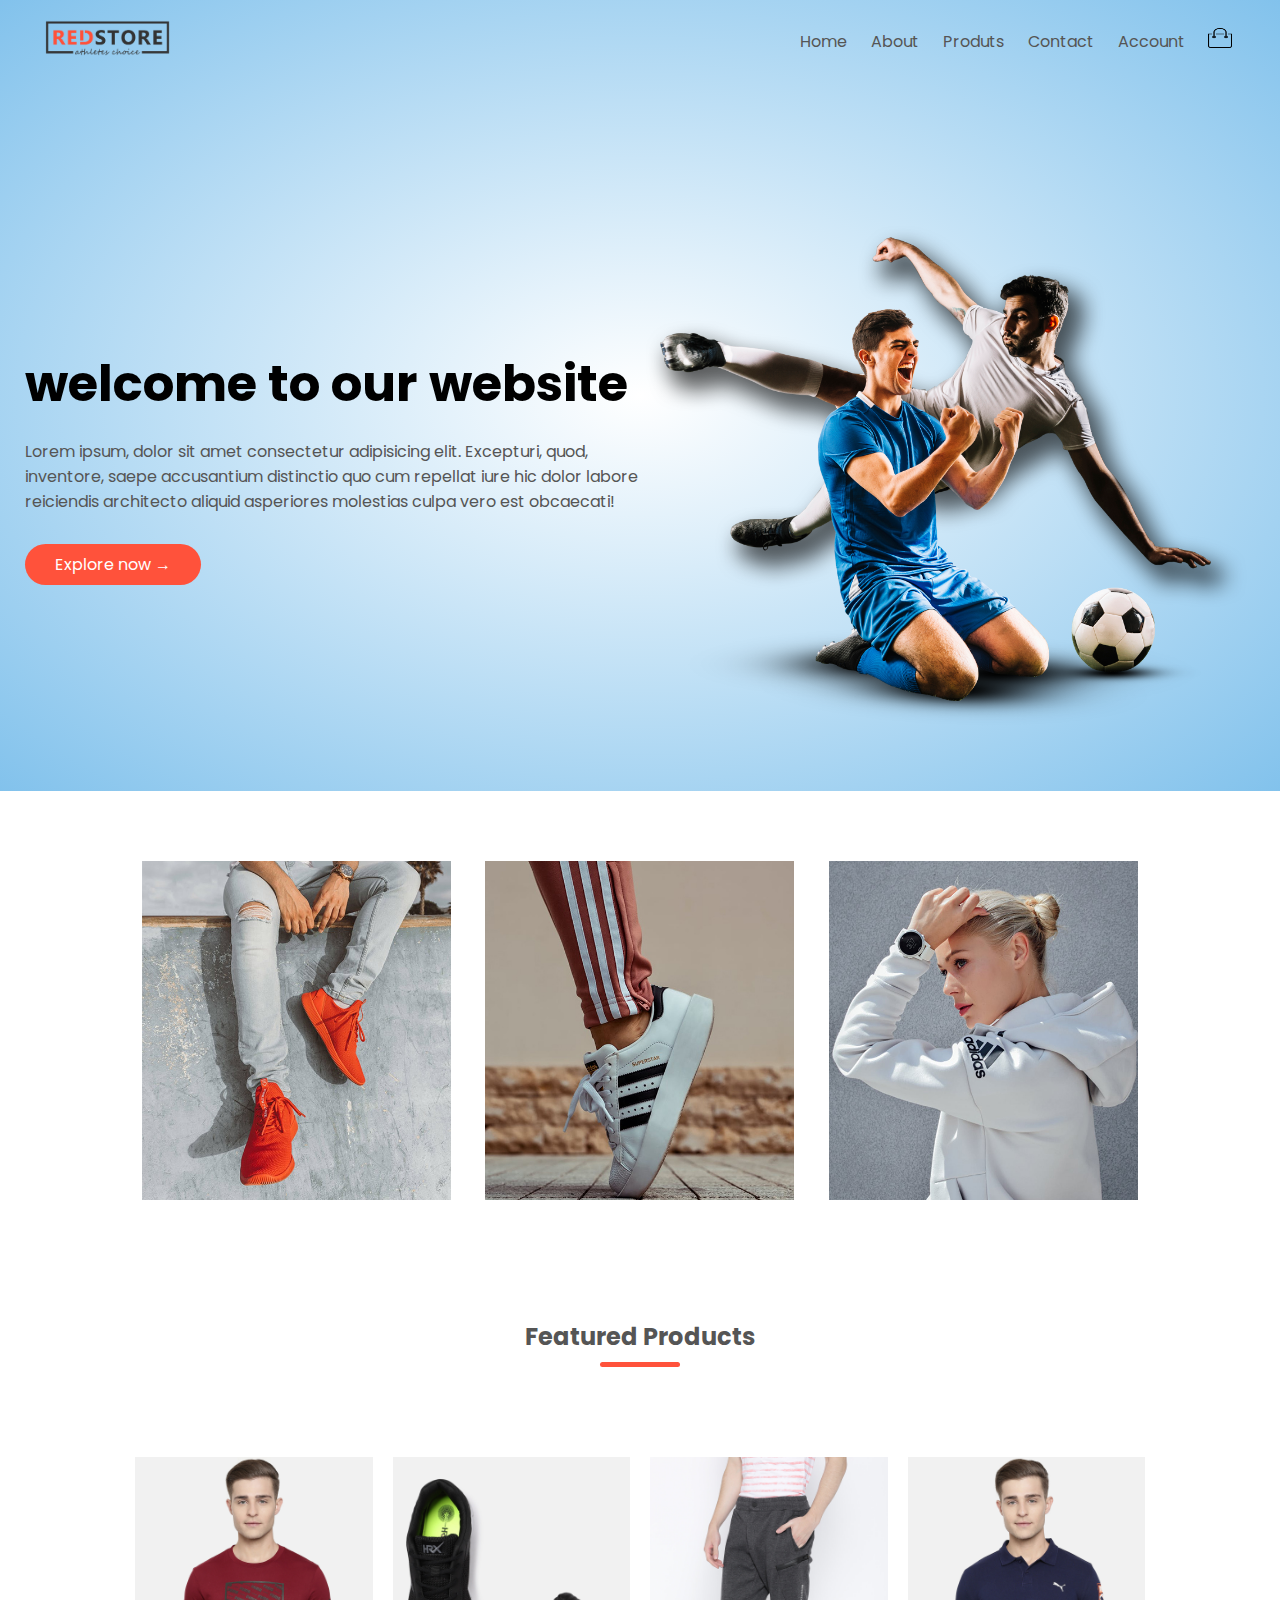
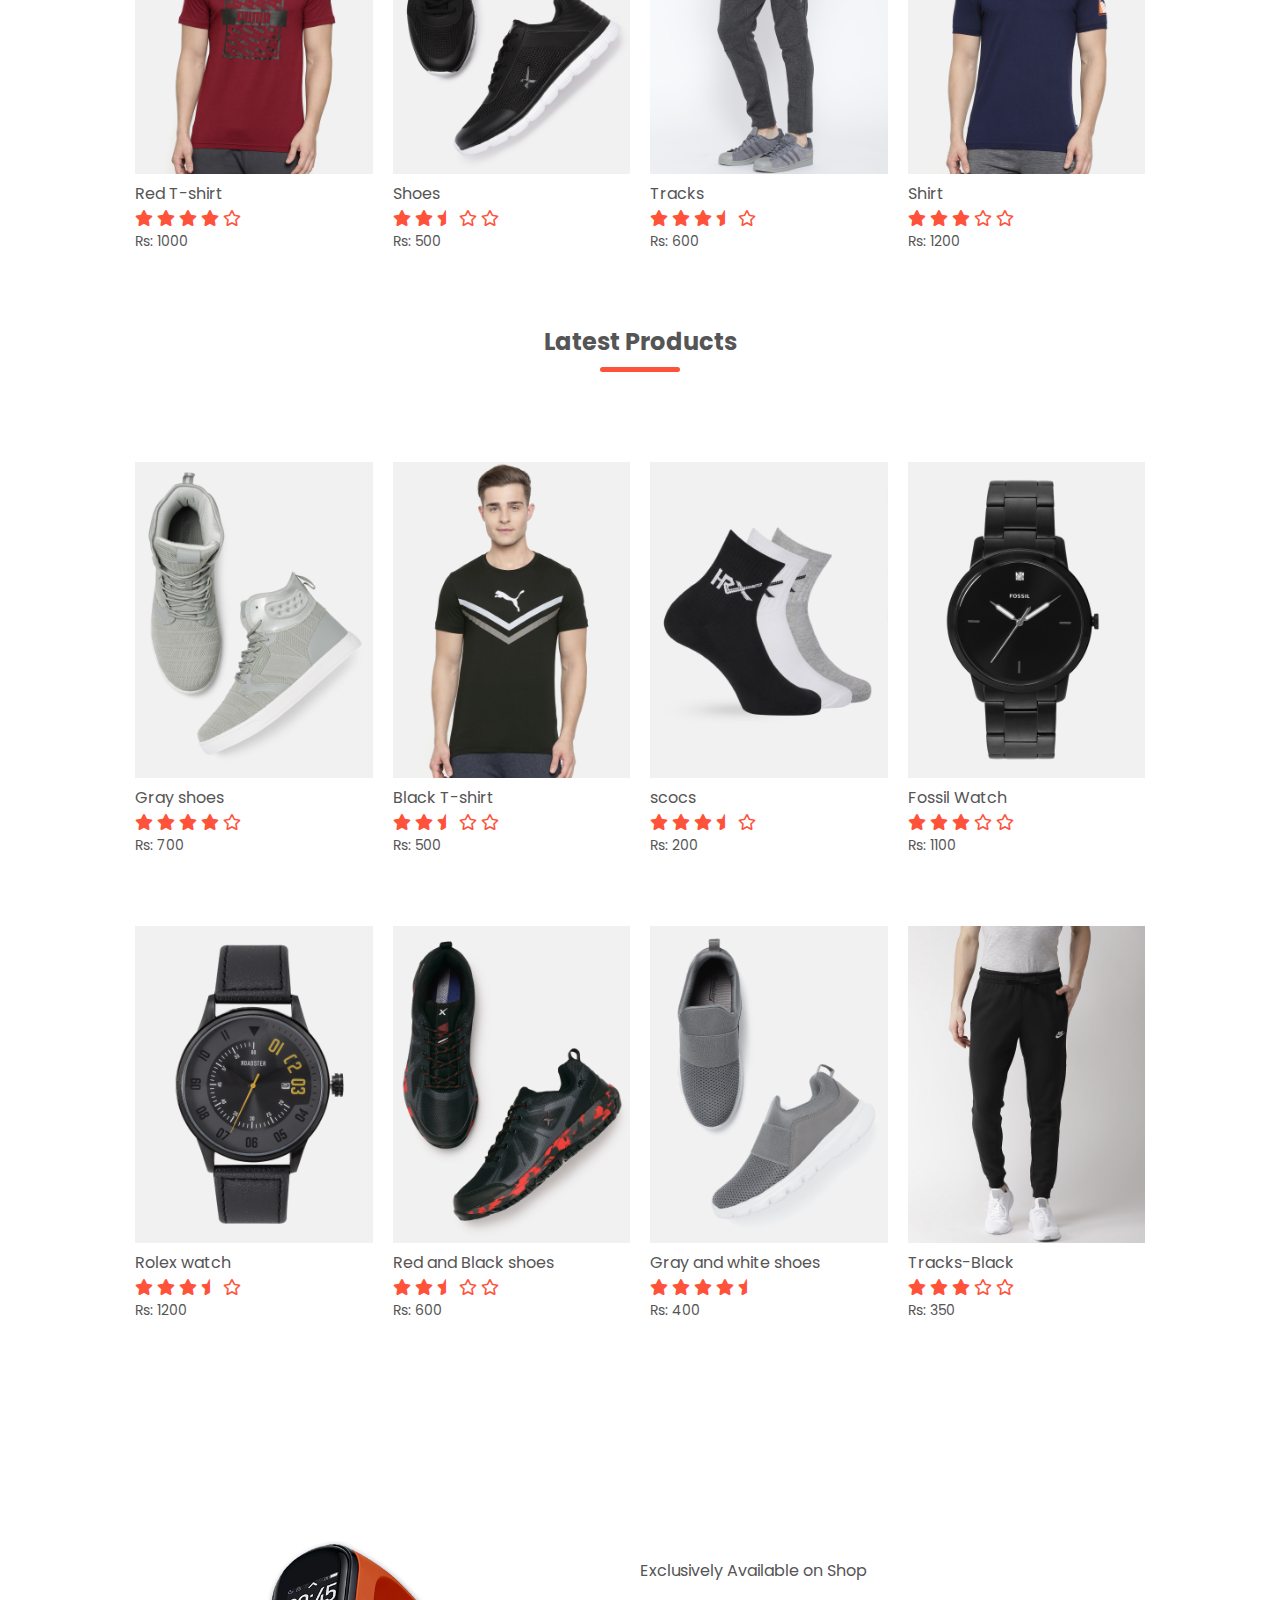
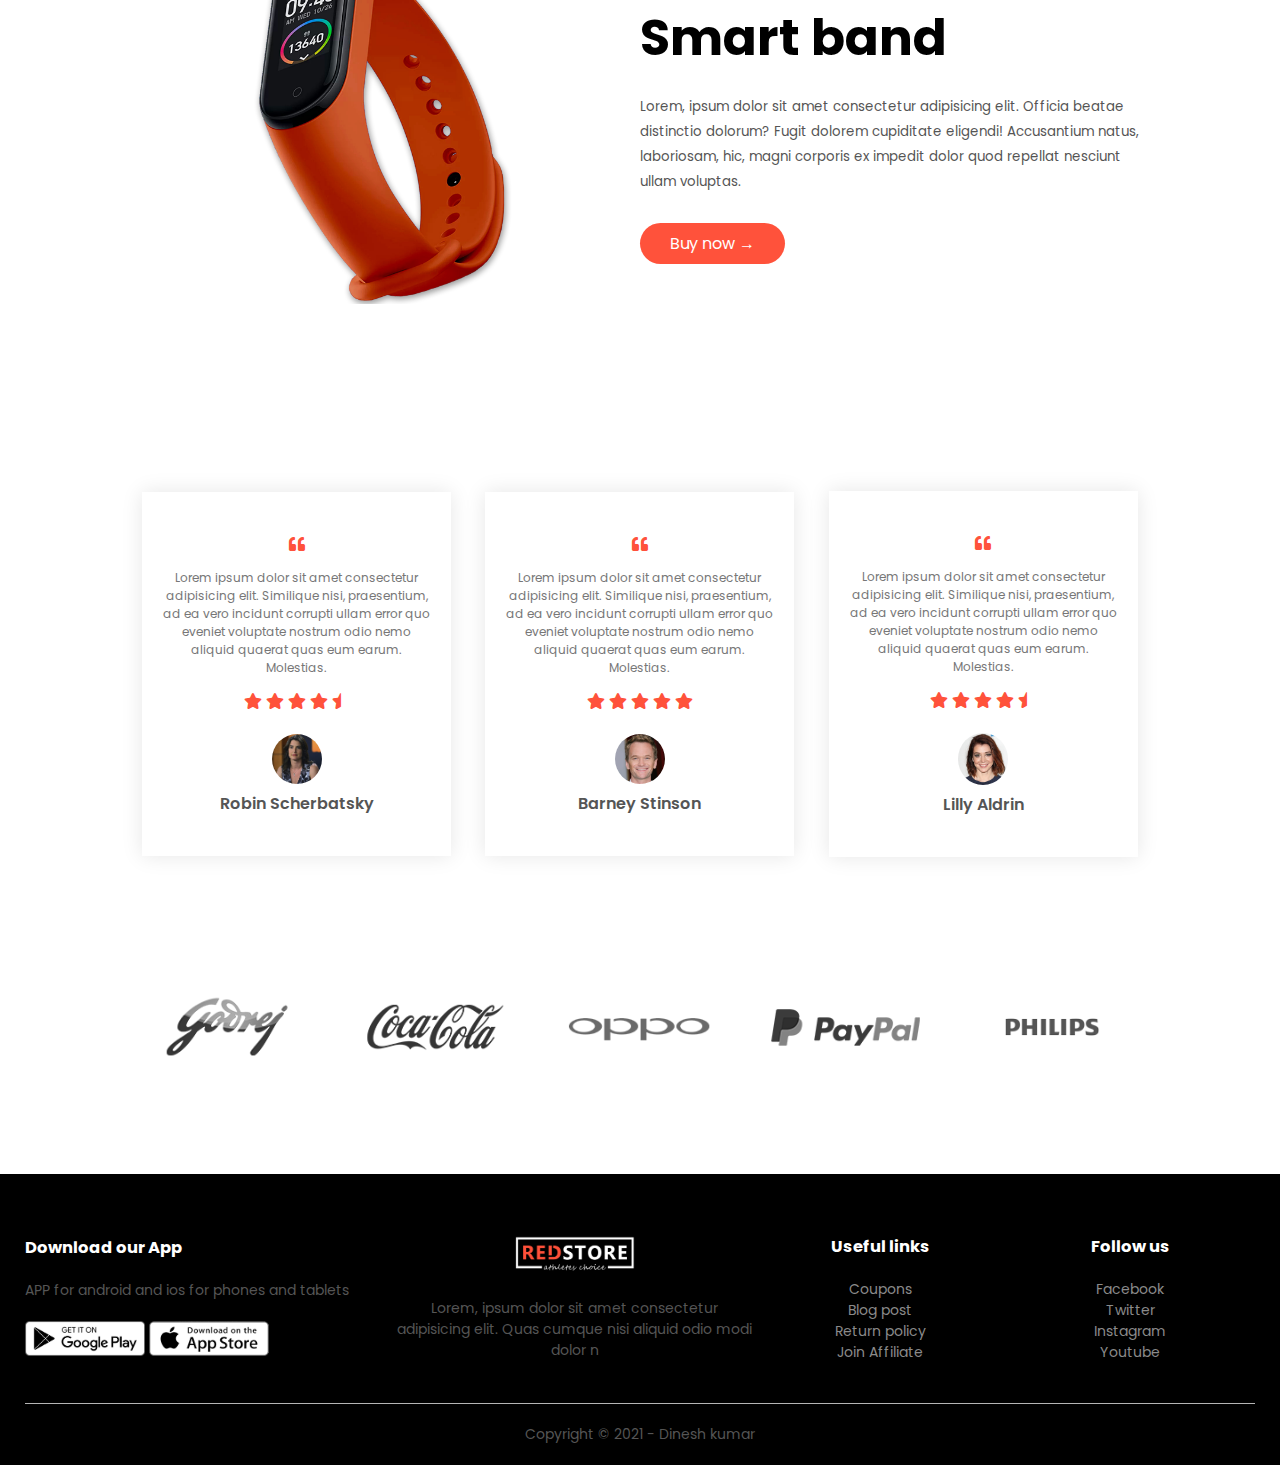
<file: index.html>
<!DOCTYPE html>
<html lang="en">
<head>
    <meta charset="UTF-8">
    <meta name="viewport"  content="width=device-width initial-scale=1.0">
    <meta http-equiv="X-UA-Compatible" content="IE=edge">
    <meta name="viewport" content="width=device-width, initial-scale=1.0">
    <title>SD Stores</title>
    <!-- short cut icon -->
    <link rel="shortcut icon" href="./images/favicon.ico"/>
    <!-- custom stylesheet -->
    <link rel="stylesheet" href="./css/styles.css"/>
    <!-- google fonts -->
    <link rel="preconnect" href="https://fonts.gstatic.com">
<link href="https://fonts.googleapis.com/css2?family=Poppins:wght@300;400;500;600;700&display=swap" rel="stylesheet">
    <!-- font awsome for icons -->
    <link rel="stylesheet" href="https://cdnjs.cloudflare.com/ajax/libs/font-awesome/5.15.3/css/all.min.css">
</head>
<body>
    <!-- header page -->
    <div class="header">
        <div class="container">
            <!-- navigation -->
            <div class="navbar">
                <div class="logo">
                    <a href="index.html"><img src="./images/logo.png" width="125px"></a>
                </div>
                <nav>
                    <ul id="menuElements"> 
                        <li><a href="index.html">Home</a></li>
                        <li><a href="#contact">About</a></li>
                        <li><a href="products.html">Produts</a></li>
                        <li><a href="#contact">Contact</a></li>
                        <li><a href="account.html">Account</a></li>
                    </ul>
                </nav>
                <a href="cart.html"><img src="./images/cart.png" width="30px" height="20px"></a>
                <img src="./images/menu.png" class="menu-icon" onclick="menutoggle()">
            </div>
    
            <!-- welcome page -->
            <div class="row">
                <div class="col-2">
                    <h1>welcome to our website</h1>
                    <p>Lorem ipsum, dolor sit amet consectetur adipisicing elit. Excepturi, quod, inventore, saepe accusantium distinctio quo cum repellat iure hic dolor labore reiciendis architecto aliquid asperiores molestias culpa vero est obcaecati!</p>
                    <a href="#" class="btn">Explore now &#8594;</a>
                </div>
                <div class="col-2">
                    <img src="./images/image1.png">
                </div>
            </div>
    
    
        </div>
    </div>
    <!-- feature -->
    <div class="categories">
        <div class="small_container">
            <div class="row">
                <div class="col-3"><img src="./images/category-1.jpg"></div>
                <div class="col-3"><img src="./images/category-2.jpg"></div>
                <div class="col-3"><img src="./images/category-3.jpg"></div>
            </div>
        </div>
    </div> 
    
    <!-- featured products -->
    <div class="small_container">
        <h2 class="title">Featured Products</h2>
        <div class="row">
            
            <div class="col-4">
                <a href="product details.html">
                    <img src="./images/product-1.jpg">
                    <h4>Red T-shirt</h4>
                </a>
                <div class="rating">
                    <i class="fa fa-star"></i>
                    <i class="fa fa-star" ></i>
                    <i class="fa fa-star" ></i>
                    <i class="fa fa-star" ></i>
                    <i class="far fa-star" ></i>
                </div>
                <p>Rs: 1000</p>
            </div>

            <div class="col-4">
                <img src="./images/product-2.jpg">
                <h4>Shoes</h4>
                <div class="rating">
                    <i class="fa fa-star"></i>
                    <i class="fa fa-star" ></i>
                    <i class="fas fa-star-half" ></i>
                    <i class="far fa-star" ></i>
                    <i class="far fa-star" ></i>
                </div>
                <p>Rs: 500</p>
            </div>

            <div class="col-4">
                <img src="./images/product-3.jpg">
                <h4>Tracks</h4>
                <div class="rating">
                    <i class="fa fa-star"></i>
                    <i class="fa fa-star" ></i>
                    <i class="fa fa-star" ></i>
                    <i class="fas fa-star-half" ></i>
                    <i class="far fa-star" ></i>
                </div>
                <p>Rs: 600</p>
            </div>

            <div class="col-4">
                <img src="./images/product-4.jpg">
                <h4>Shirt</h4>
                <div class="rating">
                    <i class="fa fa-star"></i>
                    <i class="fa fa-star" ></i>
                    <i class="fa fa-star" ></i>
                    <i class="far fa-star" ></i>
                    <i class="far fa-star" ></i>
                </div>
                <p>Rs: 1200</p>
            </div>
        </div>
        <!-- latest products -->
        <h2 class="title">Latest Products</h2>
        <div class="row">
            
            <div class="col-4">
                <img src="./images/product-5.jpg">
                <h4>Gray shoes</h4>
                <div class="rating">
                    <i class="fa fa-star"></i>
                    <i class="fa fa-star" ></i>
                    <i class="fa fa-star" ></i>
                    <i class="fa fa-star" ></i>
                    <i class="far fa-star" ></i>
                </div>
                <p>Rs: 700</p>
            </div>

            <div class="col-4">
                <img src="./images/product-6.jpg">
                <h4>Black T-shirt</h4>
                <div class="rating">
                    <i class="fa fa-star"></i>
                    <i class="fa fa-star" ></i>
                    <i class="fas fa-star-half" ></i>
                    <i class="far fa-star" ></i>
                    <i class="far fa-star" ></i>
                </div>
                <p>Rs: 500</p>
            </div>

            <div class="col-4">
                <img src="./images/product-7.jpg">
                <h4>scocs</h4>
                <div class="rating">
                    <i class="fa fa-star"></i>
                    <i class="fa fa-star" ></i>
                    <i class="fa fa-star" ></i>
                    <i class="fas fa-star-half" ></i>
                    <i class="far fa-star" ></i>
                </div>
                <p>Rs: 200</p>
            </div>

            <div class="col-4">
                <img src="./images/product-8.jpg">
                <h4>Fossil Watch</h4>
                <div class="rating">
                    <i class="fa fa-star"></i>
                    <i class="fa fa-star" ></i>
                    <i class="fa fa-star" ></i>
                    <i class="far fa-star" ></i>
                    <i class="far fa-star" ></i>
                </div>
                <p>Rs: 1100</p>
            </div>

            <div class="col-4">
                <img src="./images/product-9.jpg">
                <h4>Rolex watch</h4>
                <div class="rating">
                    <i class="fa fa-star"></i>
                    <i class="fa fa-star" ></i>
                    <i class="fa fa-star" ></i>
                    <i class="fas fa-star-half" ></i>
                    <i class="far fa-star" ></i>
                </div>
                <p>Rs: 1200</p>
            </div>

            <div class="col-4">
                <img src="./images/product-10.jpg">
                <h4>Red and Black shoes</h4>
                <div class="rating">
                    <i class="fa fa-star"></i>
                    <i class="fa fa-star" ></i>
                    <i class="fas fa-star-half" ></i>
                    <i class="far fa-star" ></i>
                    <i class="far fa-star" ></i>
                </div>
                <p>Rs: 600</p>
            </div>

            <div class="col-4">
                <img src="./images/product-11.jpg">
                <h4>Gray and white shoes</h4>
                <div class="rating">
                    <i class="fa fa-star"></i>
                    <i class="fa fa-star" ></i>
                    <i class="fa fa-star" ></i>
                    <i class="fa fa-star" ></i>
                    <i class="fas fa-star-half" ></i>
                </div>
                <p>Rs: 400</p>
            </div>

            <div class="col-4">
                <img src="./images/product-12.jpg">
                <h4>Tracks-Black</h4>
                <div class="rating">
                    <i class="fa fa-star"></i>
                    <i class="fa fa-star" ></i>
                    <i class="fa fa-star" ></i>
                    <i class="far fa-star" ></i>
                    <i class="far fa-star" ></i>
                </div>
                <p>Rs: 350</p>
            </div>
        </div>
    </div>

    <!-- offer  -->
    <div class="offer">
        <div class="small_container">
            <div class="row">
                <div class="col-2">
                    <img src="./images/exclusive.png" class="offer-img">
                </div>
                <div class="col-2">
                    <p>Exclusively Available on Shop</p>
                    <h1>Smart band</h1>
                    <small>Lorem, ipsum dolor sit amet consectetur adipisicing elit. Officia beatae distinctio dolorum? Fugit dolorem cupiditate eligendi! Accusantium natus, laboriosam, hic, magni corporis ex impedit dolor quod repellat nesciunt ullam voluptas.</small>
                    <div><a href="#" class="btn">Buy now &#8594;</a></div>
                </div>
            </div>
        </div>
    </div>

    <!-- testimonial -->
    <div class="testimonial">
        <div class="small_container">
            <div class="row">
                <div class="col-3">
                    <i class="fas fa-quote-left"></i>
                    <p>Lorem ipsum dolor sit amet consectetur adipisicing elit. Similique nisi, praesentium, ad ea vero incidunt corrupti ullam error quo eveniet voluptate nostrum odio nemo aliquid quaerat quas eum earum. Molestias.</p>
                    <div class="rating">
                        <i class="fa fa-star"></i>
                        <i class="fa fa-star" ></i>
                        <i class="fa fa-star" ></i>
                        <i class="fa fa-star" ></i>
                        <i class="fas fa-star-half" ></i>
                    </div>
                    <img src="./images/user-1.jpg">
                    <h3>Robin Scherbatsky</h3>
                </div>

                <div class="col-3">
                    <i class="fas fa-quote-left"></i>
                    <p>Lorem ipsum dolor sit amet consectetur adipisicing elit. Similique nisi, praesentium, ad ea vero incidunt corrupti ullam error quo eveniet voluptate nostrum odio nemo aliquid quaerat quas eum earum. Molestias.</p>
                    <div class="rating">
                        <i class="fa fa-star"></i>
                        <i class="fa fa-star" ></i>
                        <i class="fa fa-star" ></i>
                        <i class="fa fa-star" ></i>
                        <i class="fa fa-star" ></i>
                    </div>
                    <img src="./images/user-2.jpg">
                    <h3>Barney Stinson</h3>
                </div>

                <div class="col-3">
                    <i class="fas fa-quote-left"></i>
                    <p>Lorem ipsum dolor sit amet consectetur adipisicing elit. Similique nisi, praesentium, ad ea vero incidunt corrupti ullam error quo eveniet voluptate nostrum odio nemo aliquid quaerat quas eum earum. Molestias.</p>
                    <div class="rating">
                        <i class="fa fa-star"></i>
                        <i class="fa fa-star" ></i>
                        <i class="fa fa-star" ></i>
                        <i class="fa fa-star" ></i>
                        <i class="fas fa-star-half" ></i>
                    </div>
                    <img src="./images/user-3.jpg">
                    <h3>Lilly Aldrin</h3>
                </div>
            </div>
        </div>
    </div> 

    <!-- brands -->

    <div class="brands">
        <div class="small_container">
            <div class="row">
                <div class="col-5">
                    <img src="./images/logo-godrej.png">
                </div>
                <div class="col-5">
                    <img src="./images/logo-coca-cola.png">
                </div>
                <div class="col-5">
                    <img src="./images/logo-oppo.png">
                </div>
                <div class="col-5">
                    <img src="./images/logo-paypal.png">
                </div>
                <div class="col-5">
                    <img src="./images/logo-philips.png">
                </div>
            </div>
        </div>
    </div>  

    <!-- footer -->
    <div class="footer" id="contact">
        <div class="container">
            <div class="row">
                <div class="footer-col-1">
                    <h3>Download our App</h3>
                    <p>APP for android and ios for phones and tablets</p>
                    <div class="app-logo">
                        <img src="./images/play-store.png">
                        <img src="./images/app-store.png">
                    </div>
                </div>
                
                <div class="footer-col-2">
                    <img src="./images/logo-white.png" >
                    <p>Lorem, ipsum dolor sit amet consectetur adipisicing elit. Quas cumque nisi aliquid odio modi dolor n</p>
                </div>

                <div class="footer-col-3">
                    <h3>Useful links</h3>
                    <ul>
                        <li>Coupons</li>
                        <li>Blog post</li>
                        <li>Return policy</li>
                        <li>Join Affiliate</li>
                    </ul>
                </div>

                <div class="footer-col-4">
                    <h3>Follow us</h3>
                    <ul>
                        <li>Facebook</li>
                        <li>Twitter</li>
                        <li>Instagram</li>
                        <li>Youtube</li>
                    </ul>
                </div>
            </div>
            <hr>
            <p class="copyright">Copyright &#169; 2021 - Dinesh kumar</p>
        </div>
    </div>


    


    <!-- custom script -->
    <script src="./js/index.js"></script>
</body>
</html>
</file>
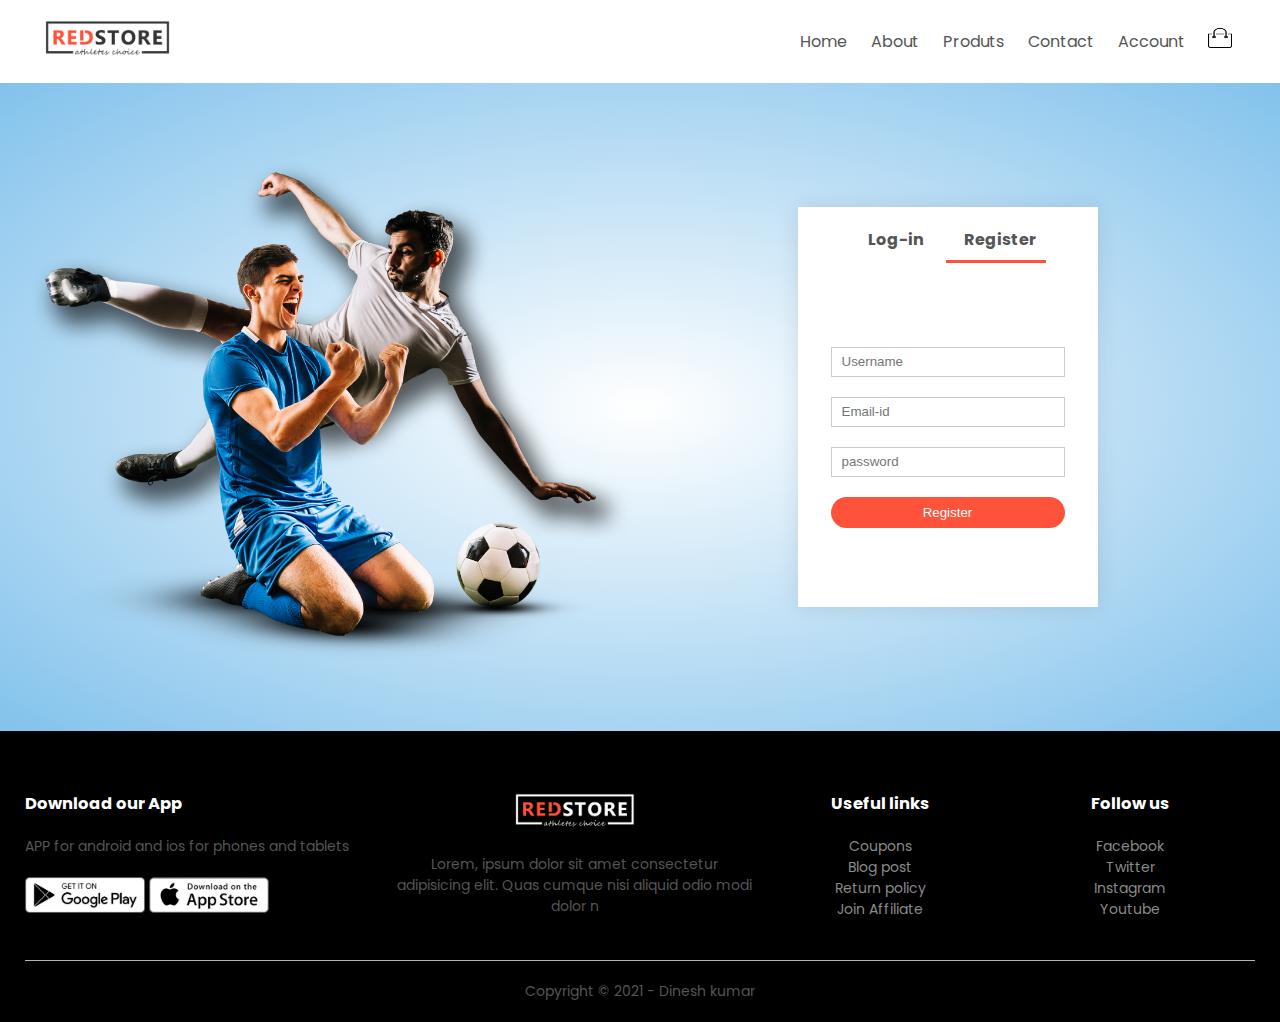
<file: account.html>
<!DOCTYPE html>
<html lang="en">
<head>
    <meta charset="UTF-8">
    <meta name="viewport"  content="width=device-width initial-scale=1.0">
    <meta http-equiv="X-UA-Compatible" content="IE=edge">
    <meta name="viewport" content="width=device-width, initial-scale=1.0">
    <title>Product-SD</title>
    <!-- short cut icon -->
    <link rel="shortcut icon" href="./images/favicon.ico"/>
    <!-- custom stylesheet -->
    <link rel="stylesheet" href="./css/styles.css"/>
    <!-- google fonts -->
    <link rel="preconnect" href="https://fonts.gstatic.com">
<link href="https://fonts.googleapis.com/css2?family=Poppins:wght@300;400;500;600;700&display=swap" rel="stylesheet">
    <!-- font awsome for icons -->
    <link rel="stylesheet" href="https://cdnjs.cloudflare.com/ajax/libs/font-awesome/5.15.3/css/all.min.css">
</head>
<body>
    <!-- header page -->
    
    <div class="container">
        <!-- navigation -->
        <div class="navbar">
            <div class="logo">
                <a href="index.html"><img src="./images/logo.png" width="125px"></a>
            </div>
            <nav>
                <ul id="menuElements"> 
                    <li><a href="index.html">Home</a></li>
                    <li><a href="#contact">About</a></li>
                    <li><a href="products.html">Produts</a></li>
                    <li><a href="#contact">Contact</a></li>
                    <li><a href="account.html">Account</a></li>
                </ul>
            </nav>
            <a href="cart.html"><img src="./images/cart.png" width="30px" height="20px"></a>
            <img src="./images/menu.png" class="menu-icon" onclick="menutoggle()">
        </div>
    </div>
    
    <!--account -->
    <div class="account-page">
        <div class="container">
            <div class="row">
                <div class="col-2">
                    <img src="./images/image1.png" width="100%">
                </div>
                <div class="col-2">
                    <div class="form-container">
                        <div class="form-btn">
                            <span onclick="login()">Log-in</span>
                            <span onclick="register()">Register</span>
                            <hr id="indicator">
                        </div>
                        <!-- login -->
                        <form id="LoginForm">
                            <input type="text" placeholder="Username">
                            <input type="password" placeholder="password">
                            <button type="submit" class="btn">Login</button>
                            <a href="">Forgot Password</a>
                        </form>
                        <!-- Register -->
                        <form id="RegisterForm">
                            <input type="text" placeholder="Username">
                            <input type="email" placeholder="Email-id">
                            <input type="password" placeholder="password">
                            <button type="submit" class="btn">Register</button>
                        </form>
                    </div>
                </div>
            </div>
        </div>
    </div>


    <!-- footer -->
    <div class="footer" id="contact">
        <div class="container">
            <div class="row">
                <div class="footer-col-1">
                    <h3>Download our App</h3>
                    <p>APP for android and ios for phones and tablets</p>
                    <div class="app-logo">
                        <img src="./images/play-store.png">
                        <img src="./images/app-store.png">
                    </div>
                </div>
                
                <div class="footer-col-2">
                    <img src="./images/logo-white.png" >
                    <p>Lorem, ipsum dolor sit amet consectetur adipisicing elit. Quas cumque nisi aliquid odio modi dolor n</p>
                </div>

                <div class="footer-col-3">
                    <h3>Useful links</h3>
                    <ul>
                        <li>Coupons</li>
                        <li>Blog post</li>
                        <li>Return policy</li>
                        <li>Join Affiliate</li>
                    </ul>
                </div>

                <div class="footer-col-4">
                    <h3>Follow us</h3>
                    <ul>
                        <li>Facebook</li>
                        <li>Twitter</li>
                        <li>Instagram</li>
                        <li>Youtube</li>
                    </ul>
                </div>
            </div>
            <hr>
            <p class="copyright">Copyright &#169; 2021 - Dinesh kumar</p>
        </div>
    </div>


    


    <!-- custom script -->
    <script src="./js/index.js"></script>
</body>
</html>
</file>
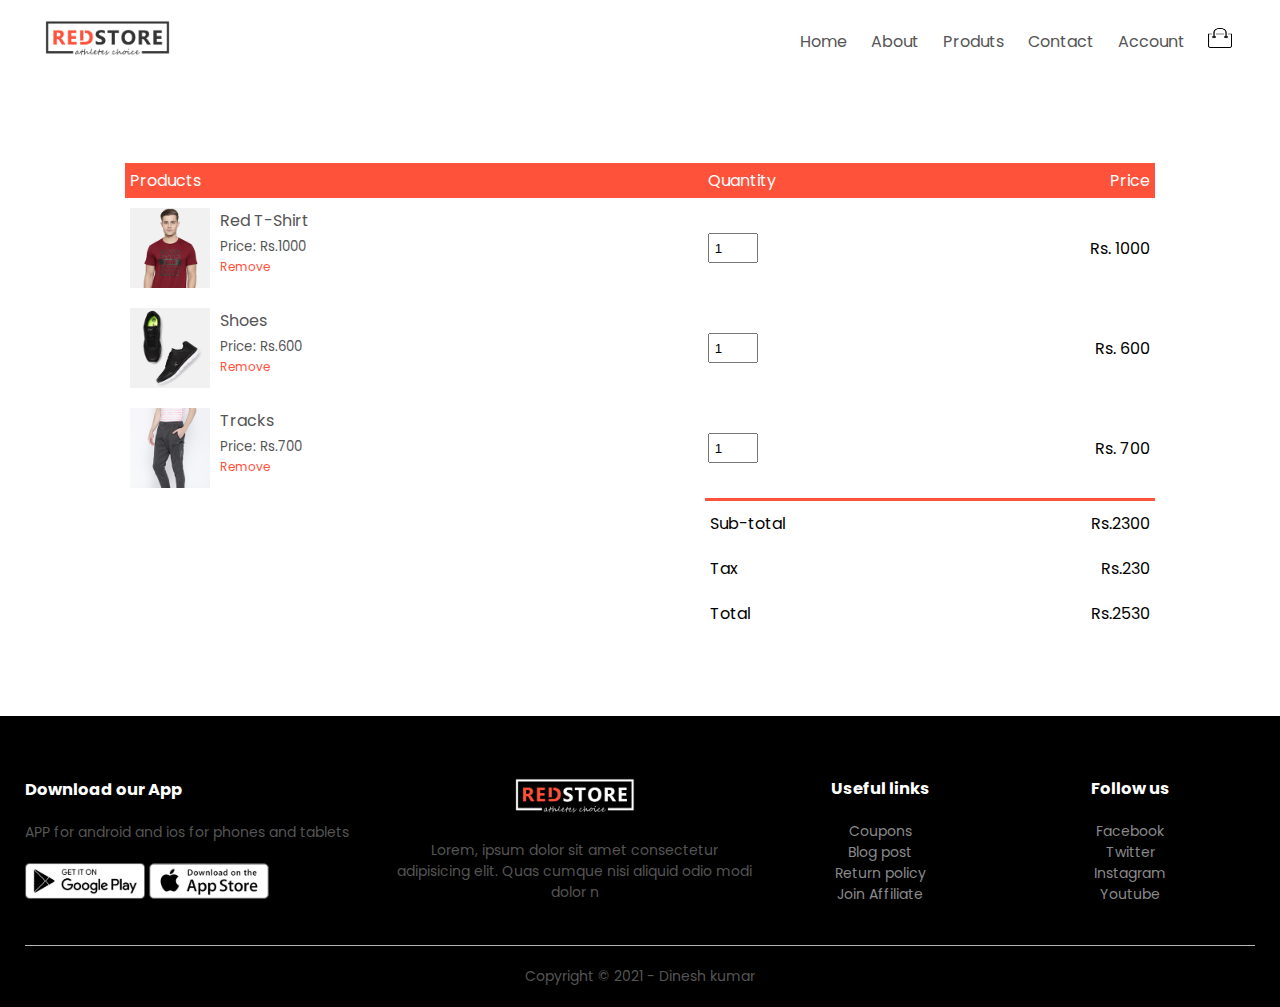
<file: cart.html>
<!DOCTYPE html>
<html lang="en">
<head>
    <meta charset="UTF-8">
    <meta name="viewport"  content="width=device-width initial-scale=1.0">
    <meta http-equiv="X-UA-Compatible" content="IE=edge">
    <meta name="viewport" content="width=device-width, initial-scale=1.0">
    <title>Product-SD</title>
    <!-- short cut icon -->
    <link rel="shortcut icon" href="./images/favicon.ico"/>
    <!-- custom stylesheet -->
    <link rel="stylesheet" href="./css/styles.css"/>
    <!-- google fonts -->
    <link rel="preconnect" href="https://fonts.gstatic.com">
<link href="https://fonts.googleapis.com/css2?family=Poppins:wght@300;400;500;600;700&display=swap" rel="stylesheet">
    <!-- font awsome for icons -->
    <link rel="stylesheet" href="https://cdnjs.cloudflare.com/ajax/libs/font-awesome/5.15.3/css/all.min.css">
</head>
<body>
    <!-- header page -->
    
    <div class="container">
        <!-- navigation -->
        <div class="navbar">
            <div class="logo">
                <a href="index.html"><img src="./images/logo.png" width="125px"></a>
            </div>
            <nav>
                <ul id="menuElements"> 
                    <li><a href="index.html">Home</a></li>
                    <li><a href="#contact">About</a></li>
                    <li><a href="products.html">Produts</a></li>
                    <li><a href="#contact">Contact</a></li>
                    <li><a href="account.html">Account</a></li>
                </ul>
            </nav>
            <a href="cart.html"><img src="./images/cart.png" width="30px" height="20px"></a>
            <img src="./images/menu.png" class="menu-icon" onclick="menutoggle()">
        </div>
    </div>
    
    <!-- cart items -->
    <div class="small_container cart-page">
        <table>
            <tr>
                <th>Products</th>
                <th>Quantity</th>
                <th>Price</th>
            </tr>
            <tr>
                <td>
                    <div class="cart-info">
                        <img src="./images/buy-1.jpg" >
                        <div>
                            <p>Red T-Shirt</p>
                            <small>Price: Rs.1000</small>
                            <a href="">Remove</a>
                        </div>
                    </div>
                </td>
                <td><input type="number" value="1"></td>
                <td>Rs. 1000</td>
            </tr>
            <tr>
                <td>
                    <div class="cart-info">
                        <img src="./images/buy-2.jpg" >
                        <div>
                            <p>Shoes</p>
                            <small>Price: Rs.600</small>
                            <a href="">Remove</a>
                        </div>
                    </div>
                </td>
                <td><input type="number" value="1"></td>
                <td>Rs. 600</td>
            </tr>
            <tr>
                <td>
                    <div class="cart-info">
                        <img src="./images/buy-3.jpg" >
                        <div>
                            <p>Tracks</p>
                            <small>Price: Rs.700</small>
                            <a href="">Remove</a>
                        </div>
                    </div>
                </td>
                <td><input type="number" value="1"></td>
                <td>Rs. 700</td>
            </tr>
        </table>
        <!-- price -->
        <div class="total-price">
            <table>
                <tr>
                    <td>Sub-total</td>
                    <td>Rs.2300</td>
                </tr>
                <tr>
                    <td>Tax</td>
                    <td>Rs.230</td>
                </tr>
                <tr>
                    <td>Total</td>
                    <td>Rs.2530</td>
                </tr>
            </table>
        </div>
    
    </div>


    <!-- footer -->
    <div class="footer" id="contact">
        <div class="container">
            <div class="row">
                <div class="footer-col-1">
                    <h3>Download our App</h3>
                    <p>APP for android and ios for phones and tablets</p>
                    <div class="app-logo">
                        <img src="./images/play-store.png">
                        <img src="./images/app-store.png">
                    </div>
                </div>
                
                <div class="footer-col-2">
                    <img src="./images/logo-white.png" >
                    <p>Lorem, ipsum dolor sit amet consectetur adipisicing elit. Quas cumque nisi aliquid odio modi dolor n</p>
                </div>

                <div class="footer-col-3">
                    <h3>Useful links</h3>
                    <ul>
                        <li>Coupons</li>
                        <li>Blog post</li>
                        <li>Return policy</li>
                        <li>Join Affiliate</li>
                    </ul>
                </div>

                <div class="footer-col-4">
                    <h3>Follow us</h3>
                    <ul>
                        <li>Facebook</li>
                        <li>Twitter</li>
                        <li>Instagram</li>
                        <li>Youtube</li>
                    </ul>
                </div>
            </div>
            <hr>
            <p class="copyright">Copyright &#169; 2021 - Dinesh kumar</p>
        </div>
    </div>


    


    <!-- custom script -->
    <script src="./js/index.js"></script>
</body>
</html>
</file>
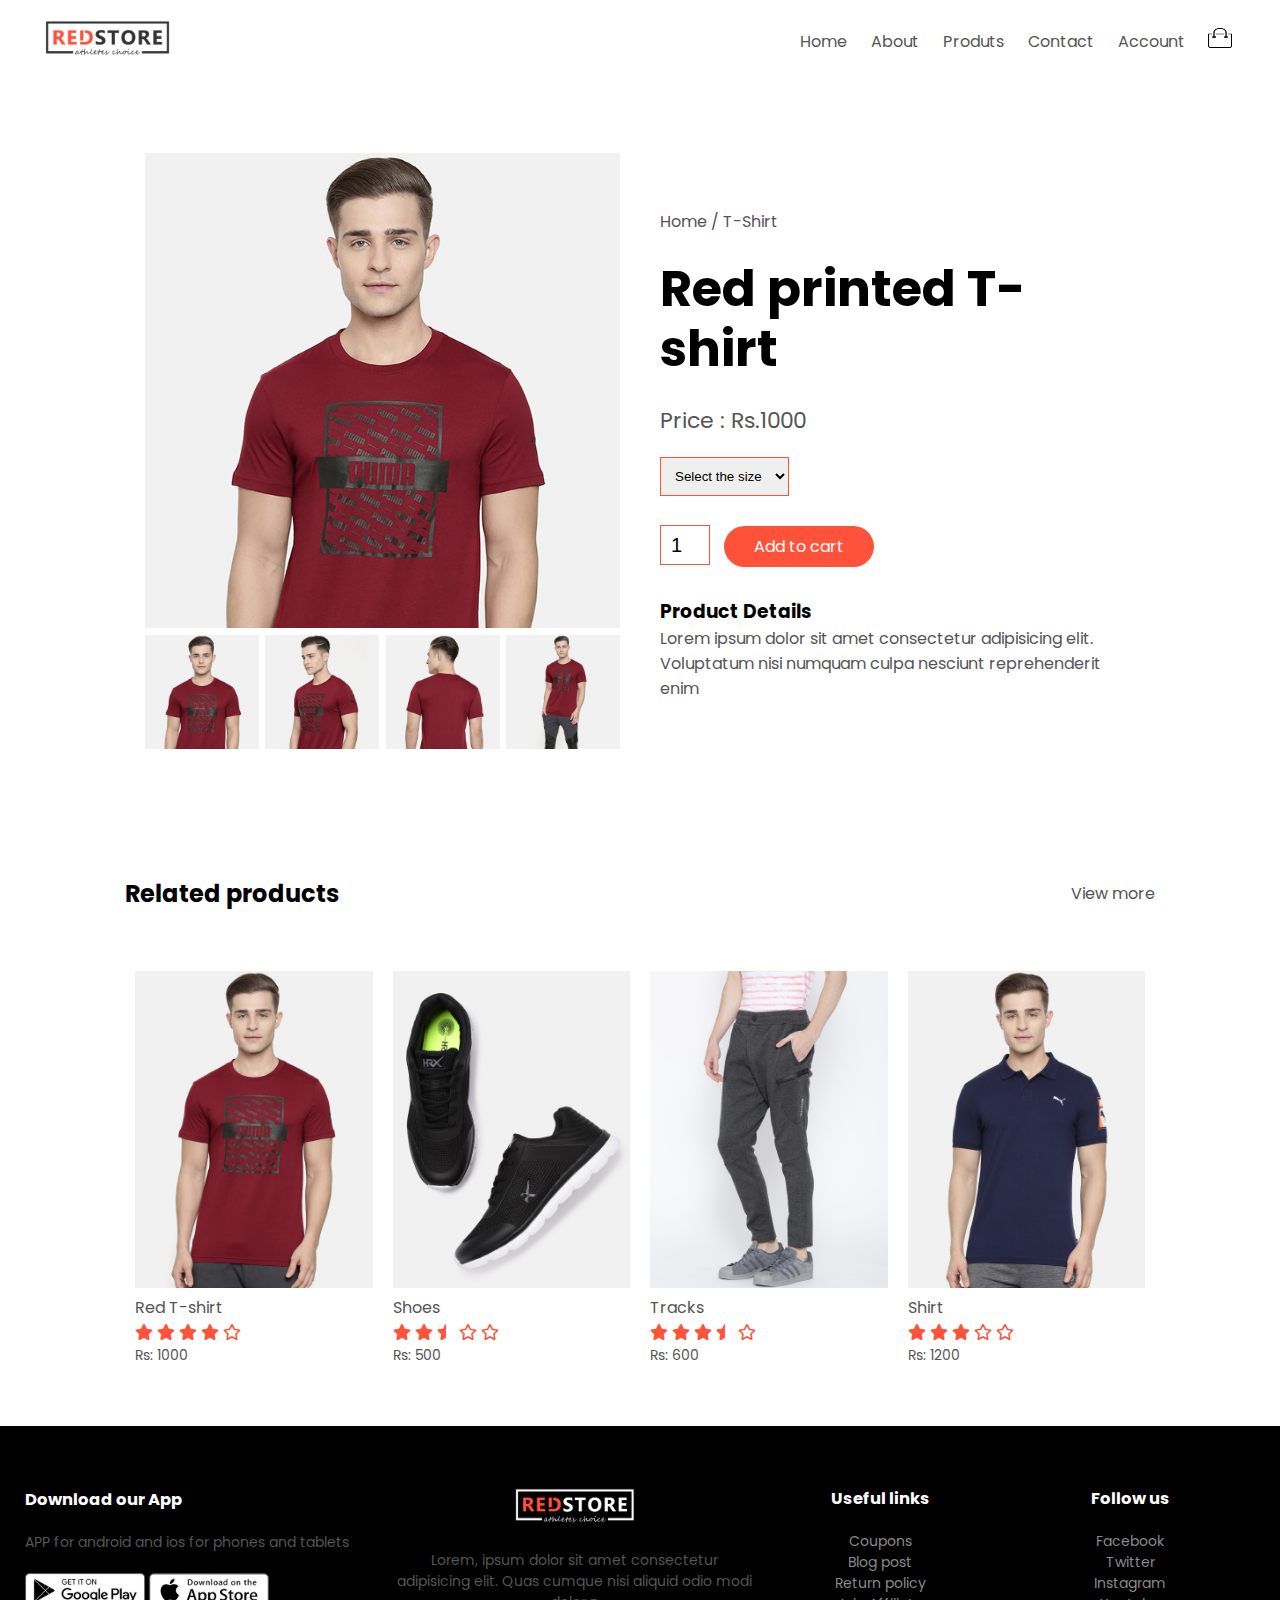
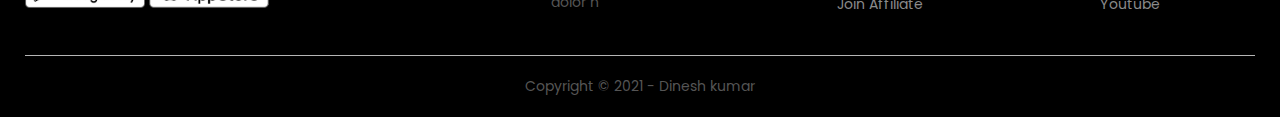
<file: product details.html>
<!DOCTYPE html>
<html lang="en">
<head>
    <meta charset="UTF-8">
    <meta name="viewport"  content="width=device-width initial-scale=1.0">
    <meta http-equiv="X-UA-Compatible" content="IE=edge">
    <meta name="viewport" content="width=device-width, initial-scale=1.0">
    <title>Product-SD</title>
    <!-- short cut icon -->
    <link rel="shortcut icon" href="./images/favicon.ico"/>
    <!-- custom stylesheet -->
    <link rel="stylesheet" href="./css/styles.css"/>
    <!-- google fonts -->
    <link rel="preconnect" href="https://fonts.gstatic.com">
<link href="https://fonts.googleapis.com/css2?family=Poppins:wght@300;400;500;600;700&display=swap" rel="stylesheet">
    <!-- font awsome for icons -->
    <link rel="stylesheet" href="https://cdnjs.cloudflare.com/ajax/libs/font-awesome/5.15.3/css/all.min.css">
</head>
<body>
    <!-- header page -->
    
    <div class="container">
        <!-- navigation -->
        <div class="navbar">
            <div class="logo">
                <a href="index.html"><img src="./images/logo.png" width="125px"></a>
            </div>
            <nav>
                <ul id="menuElements"> 
                    <li><a href="index.html">Home</a></li>
                    <li><a href="#contact">About</a></li>
                    <li><a href="products.html">Produts</a></li>
                    <li><a href="#contact">Contact</a></li>
                    <li><a href="account.html">Account</a></li>
                </ul>
            </nav>
            <a href="cart.html"><img src="./images/cart.png" width="30px" height="20px"></a>
            <img src="./images/menu.png" class="menu-icon" onclick="menutoggle()">
        </div>
    </div>
    <!-- single products -->
    <div class="small_container single-container">
        <div class="row">
            <div class="col-2">
                <img src="./images/gallery-1.jpg" width="100%" id="productImg">

                <div class="small-img-row">
                    <div class="small-image-col">
                        <img src="./images/gallery-1.jpg" width="100%" class="smallImg">
                    </div>
                    <div class="small-image-col">
                        <img src="./images/gallery-2.jpg" width="100%" class="smallImg">
                    </div>
                    <div class="small-image-col">
                        <img src="./images/gallery-3.jpg" width="100%" class="smallImg">
                    </div>
                    <div class="small-image-col">
                        <img src="./images/gallery-4.jpg" width="100%" class="smallImg">
                    </div>
                </div>




            </div>
            <div class="col-2">
                <p>Home / T-Shirt</p>
                <h1>Red printed T-shirt </h1>
                <h4>Price : Rs.1000</h4>
                <select >
                    <option>Select the size</option>
                    <option>XXL</option>
                    <option>XL</option>
                    <option>L</option>
                    <option>M</option>
                    <option>S</option>
                </select>
                <input type="number" value="1">
                <a href="cart.html" class="btn">Add to cart</a>
                <h3>Product Details</h3>
                <p>Lorem ipsum dolor sit amet consectetur adipisicing elit. Voluptatum nisi numquam culpa nesciunt reprehenderit enim </p>
            </div>
        </div>
    </div>

    <!-- title -->
    <div class="small_container">
        <div class="row row2">
            <h2>Related products</h2>
            <p>View more</p>
        </div>
    </div>

    <!--  products -->
    <div class="small_container">
        
        <div class="row">
            
            <div class="col-4">
                <img src="./images/product-1.jpg">
                <h4>Red T-shirt</h4>
                <div class="rating">
                    <i class="fa fa-star"></i>
                    <i class="fa fa-star" ></i>
                    <i class="fa fa-star" ></i>
                    <i class="fa fa-star" ></i>
                    <i class="far fa-star" ></i>
                </div>
                <p>Rs: 1000</p>
            </div>

            <div class="col-4">
                <img src="./images/product-2.jpg">
                <h4>Shoes</h4>
                <div class="rating">
                    <i class="fa fa-star"></i>
                    <i class="fa fa-star" ></i>
                    <i class="fas fa-star-half" ></i>
                    <i class="far fa-star" ></i>
                    <i class="far fa-star" ></i>
                </div>
                <p>Rs: 500</p>
            </div>

            <div class="col-4">
                <img src="./images/product-3.jpg">
                <h4>Tracks</h4>
                <div class="rating">
                    <i class="fa fa-star"></i>
                    <i class="fa fa-star" ></i>
                    <i class="fa fa-star" ></i>
                    <i class="fas fa-star-half" ></i>
                    <i class="far fa-star" ></i>
                </div>
                <p>Rs: 600</p>
            </div>

            <div class="col-4">
                <img src="./images/product-4.jpg">
                <h4>Shirt</h4>
                <div class="rating">
                    <i class="fa fa-star"></i>
                    <i class="fa fa-star" ></i>
                    <i class="fa fa-star" ></i>
                    <i class="far fa-star" ></i>
                    <i class="far fa-star" ></i>
                </div>
                <p>Rs: 1200</p>
            </div>
        </div>
    </div>   
    <!-- footer -->
    <div class="footer" id="contact">
        <div class="container">
            <div class="row">
                <div class="footer-col-1">
                    <h3>Download our App</h3>
                    <p>APP for android and ios for phones and tablets</p>
                    <div class="app-logo">
                        <img src="./images/play-store.png">
                        <img src="./images/app-store.png">
                    </div>
                </div>
                
                <div class="footer-col-2">
                    <img src="./images/logo-white.png" >
                    <p>Lorem, ipsum dolor sit amet consectetur adipisicing elit. Quas cumque nisi aliquid odio modi dolor n</p>
                </div>

                <div class="footer-col-3">
                    <h3>Useful links</h3>
                    <ul>
                        <li>Coupons</li>
                        <li>Blog post</li>
                        <li>Return policy</li>
                        <li>Join Affiliate</li>
                    </ul>
                </div>

                <div class="footer-col-4">
                    <h3>Follow us</h3>
                    <ul>
                        <li>Facebook</li>
                        <li>Twitter</li>
                        <li>Instagram</li>
                        <li>Youtube</li>
                    </ul>
                </div>
            </div>
            <hr>
            <p class="copyright">Copyright &#169; 2021 - Dinesh kumar</p>
        </div>
    </div>


    


    <!-- custom script -->
    <script src="./js/index.js"></script>
</body>
</html>
</file>
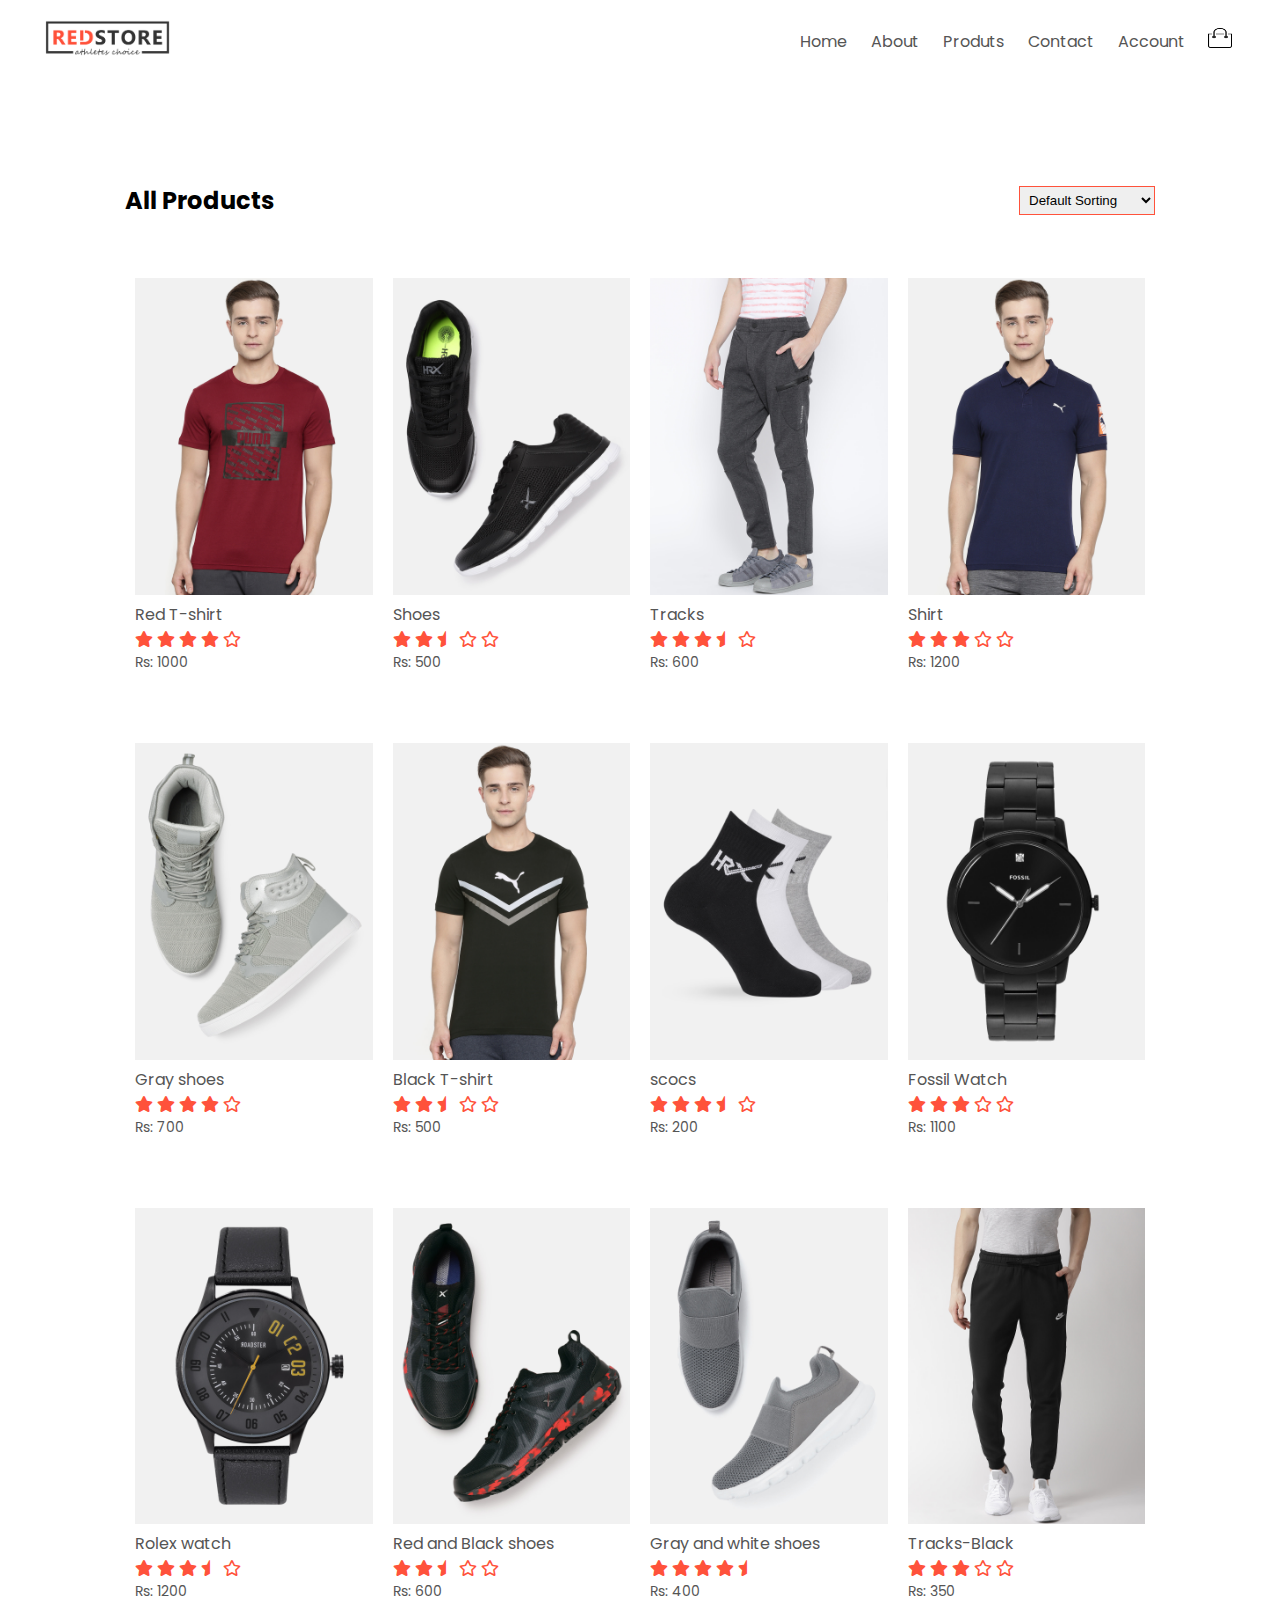
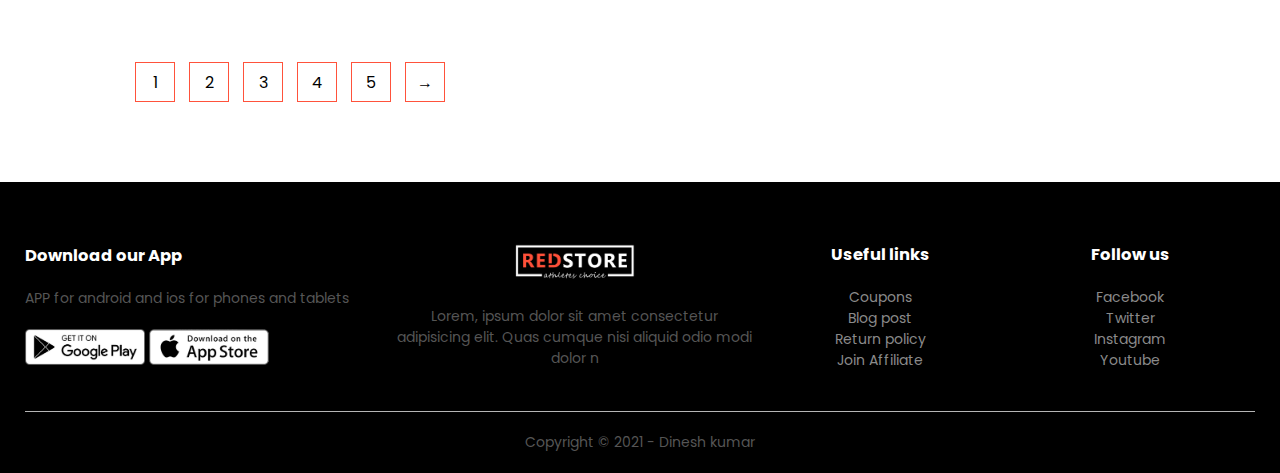
<file: products.html>
<!DOCTYPE html>
<html lang="en">
<head>
    <meta charset="UTF-8">
    <meta name="viewport"  content="width=device-width initial-scale=1.0">
    <meta http-equiv="X-UA-Compatible" content="IE=edge">
    <meta name="viewport" content="width=device-width, initial-scale=1.0">
    <title>All Products-SD</title>
    <!-- short cut icon -->
    <link rel="shortcut icon" href="./images/favicon.ico"/>
    <!-- custom stylesheet -->
    <link rel="stylesheet" href="./css/styles.css"/>
    <!-- google fonts -->
    <link rel="preconnect" href="https://fonts.gstatic.com">
<link href="https://fonts.googleapis.com/css2?family=Poppins:wght@300;400;500;600;700&display=swap" rel="stylesheet">
    <!-- font awsome for icons -->
    <link rel="stylesheet" href="https://cdnjs.cloudflare.com/ajax/libs/font-awesome/5.15.3/css/all.min.css">
</head>
<body>
    <!-- header page -->
    
    <div class="container">
        <!-- navigation -->
        <div class="navbar">
            <div class="logo">
                <a href="index.html"><img src="./images/logo.png" width="125px"></a>
            </div>
            <nav>
                <ul id="menuElements"> 
                    <li><a href="index.html">Home</a></li>
                    <li><a href="#contact">About</a></li>
                    <li><a href="products.html">Produts</a></li>
                    <li><a href="#contact">Contact</a></li>
                    <li><a href="account.html">Account</a></li>
                </ul>
            </nav>
            <a href="cart.html"><img src="./images/cart.png" width="30px" height="20px"></a>
            <img src="./images/menu.png" class="menu-icon" onclick="menutoggle()">
        </div>
    </div>
     
    <!-- all products -->
    <div class="small_container">

        <div class="row row2">
            <h2>All Products</h2>
            <select>
                <option>Default Sorting</option>
                <option>Sort by price</option>
                <option>Sort by popularity</option>
                <option>Sort by sales</option>
                <option>Sort by rating</option>
            </select>
        </div>
        
        <div class="row">
            
            <div class="col-4">
                <a href="product details.html"><img src="./images/product-1.jpg">
                <h4>Red T-shirt</h4></a>
                <div class="rating">
                    <i class="fa fa-star"></i>
                    <i class="fa fa-star" ></i>
                    <i class="fa fa-star" ></i>
                    <i class="fa fa-star" ></i>
                    <i class="far fa-star" ></i>
                </div>
                <p>Rs: 1000</p>
            </div>

            <div class="col-4">
                <img src="./images/product-2.jpg">
                <h4>Shoes</h4>
                <div class="rating">
                    <i class="fa fa-star"></i>
                    <i class="fa fa-star" ></i>
                    <i class="fas fa-star-half" ></i>
                    <i class="far fa-star" ></i>
                    <i class="far fa-star" ></i>
                </div>
                <p>Rs: 500</p>
            </div>

            <div class="col-4">
                <img src="./images/product-3.jpg">
                <h4>Tracks</h4>
                <div class="rating">
                    <i class="fa fa-star"></i>
                    <i class="fa fa-star" ></i>
                    <i class="fa fa-star" ></i>
                    <i class="fas fa-star-half" ></i>
                    <i class="far fa-star" ></i>
                </div>
                <p>Rs: 600</p>
            </div>

            <div class="col-4">
                <img src="./images/product-4.jpg">
                <h4>Shirt</h4>
                <div class="rating">
                    <i class="fa fa-star"></i>
                    <i class="fa fa-star" ></i>
                    <i class="fa fa-star" ></i>
                    <i class="far fa-star" ></i>
                    <i class="far fa-star" ></i>
                </div>
                <p>Rs: 1200</p>
            </div>
            <div class="col-4">
                <img src="./images/product-5.jpg">
                <h4>Gray shoes</h4>
                <div class="rating">
                    <i class="fa fa-star"></i>
                    <i class="fa fa-star" ></i>
                    <i class="fa fa-star" ></i>
                    <i class="fa fa-star" ></i>
                    <i class="far fa-star" ></i>
                </div>
                <p>Rs: 700</p>
            </div>

            <div class="col-4">
                <img src="./images/product-6.jpg">
                <h4>Black T-shirt</h4>
                <div class="rating">
                    <i class="fa fa-star"></i>
                    <i class="fa fa-star" ></i>
                    <i class="fas fa-star-half" ></i>
                    <i class="far fa-star" ></i>
                    <i class="far fa-star" ></i>
                </div>
                <p>Rs: 500</p>
            </div>

            <div class="col-4">
                <img src="./images/product-7.jpg">
                <h4>scocs</h4>
                <div class="rating">
                    <i class="fa fa-star"></i>
                    <i class="fa fa-star" ></i>
                    <i class="fa fa-star" ></i>
                    <i class="fas fa-star-half" ></i>
                    <i class="far fa-star" ></i>
                </div>
                <p>Rs: 200</p>
            </div>

            <div class="col-4">
                <img src="./images/product-8.jpg">
                <h4>Fossil Watch</h4>
                <div class="rating">
                    <i class="fa fa-star"></i>
                    <i class="fa fa-star" ></i>
                    <i class="fa fa-star" ></i>
                    <i class="far fa-star" ></i>
                    <i class="far fa-star" ></i>
                </div>
                <p>Rs: 1100</p>
            </div>

            <div class="col-4">
                <img src="./images/product-9.jpg">
                <h4>Rolex watch</h4>
                <div class="rating">
                    <i class="fa fa-star"></i>
                    <i class="fa fa-star" ></i>
                    <i class="fa fa-star" ></i>
                    <i class="fas fa-star-half" ></i>
                    <i class="far fa-star" ></i>
                </div>
                <p>Rs: 1200</p>
            </div>

            <div class="col-4">
                <img src="./images/product-10.jpg">
                <h4>Red and Black shoes</h4>
                <div class="rating">
                    <i class="fa fa-star"></i>
                    <i class="fa fa-star" ></i>
                    <i class="fas fa-star-half" ></i>
                    <i class="far fa-star" ></i>
                    <i class="far fa-star" ></i>
                </div>
                <p>Rs: 600</p>
            </div>

            <div class="col-4">
                <img src="./images/product-11.jpg">
                <h4>Gray and white shoes</h4>
                <div class="rating">
                    <i class="fa fa-star"></i>
                    <i class="fa fa-star" ></i>
                    <i class="fa fa-star" ></i>
                    <i class="fa fa-star" ></i>
                    <i class="fas fa-star-half" ></i>
                </div>
                <p>Rs: 400</p>
            </div>

            <div class="col-4">
                <img src="./images/product-12.jpg">
                <h4>Tracks-Black</h4>
                <div class="rating">
                    <i class="fa fa-star"></i>
                    <i class="fa fa-star" ></i>
                    <i class="fa fa-star" ></i>
                    <i class="far fa-star" ></i>
                    <i class="far fa-star" ></i>
                </div>
                <p>Rs: 350</p>
            </div>
        </div>
        <div class="page-btn">
            <span>1</span>
            <span>2</span>
            <span>3</span>
            <span>4</span>
            <span>5</span>
            <span>&#8594;</span>
            
        </div>
    </div>   
    <!-- footer -->
    <div class="footer" id="contact">
        <div class="container">
            <div class="row">
                <div class="footer-col-1">
                    <h3>Download our App</h3>
                    <p>APP for android and ios for phones and tablets</p>
                    <div class="app-logo">
                        <img src="./images/play-store.png">
                        <img src="./images/app-store.png">
                    </div>
                </div>
                
                <div class="footer-col-2">
                    <img src="./images/logo-white.png" >
                    <p>Lorem, ipsum dolor sit amet consectetur adipisicing elit. Quas cumque nisi aliquid odio modi dolor n</p>
                </div>

                <div class="footer-col-3">
                    <h3>Useful links</h3>
                    <ul>
                        <li>Coupons</li>
                        <li>Blog post</li>
                        <li>Return policy</li>
                        <li>Join Affiliate</li>
                    </ul>
                </div>

                <div class="footer-col-4">
                    <h3>Follow us</h3>
                    <ul>
                        <li>Facebook</li>
                        <li>Twitter</li>
                        <li>Instagram</li>
                        <li>Youtube</li>
                    </ul>
                </div>
            </div>
            <hr>
            <p class="copyright">Copyright &#169; 2021 - Dinesh kumar</p>
        </div>
    </div>


    


    <!-- custom script -->
    <script src="./js/index.js"></script>
</body>
</html>
</file>
<file: css/styles.css>
*{
    margin: 0;
    padding: 0;
    box-sizing: border-box;
    scroll-behavior: smooth;
}

body{
    font-family: 'Poppins', sans-serif;
}
/* header */
.container{
    max-width: 1300px;
    margin:auto;
    padding-left: 25px;
    padding-right: 25px; 
}

.navbar{
    display: flex;
    align-items: center;
    padding: 20px; 
}

nav{
    flex:1;
    text-align: right;
}

nav ul{
    display: inline-block;
    list-style-type: none;
}

nav ul li{
    display: inline-block;
    margin-right: 20px;
}
a{
    text-decoration: none;
    color: #555;
}
p{
    color:#555;
}

.row{
    display :flex;
    align-items: center;
    flex-wrap: wrap;
    justify-content: space-around;
}
.col-2{
    flex-basis: 50%;
    min-width: 300px;
}

.col-2 img{
    max-width: 100%;
    padding: 50px 0;
}
.col-2 h1{
    font-size: 50px;
    line-height: 60px;
    margin : 25px 0;
}

.btn{
    display: inline-block;
    background-color: #ff523b;
    color: #fff;
    border-radius: 30px;
    margin: 30px 0;
    padding: 8px 30px;
    transition: background 0.5s;
}
.btn:hover{
    background-color: #563434;
}
.header{
    background : radial-gradient(#fff,#82c2ec);
}

.header .row{
    margin-top: 70px;
}

.menu-icon{
    width: 28px;
    margin-left: 20px;
    display: none;
}

/* feature  */
.categories{
    margin : 70px 0px;
}

.col-3{
    flex-basis: 30%;
    min-width: 250px;
    margin-bottom: 30px;
}
.col-3 img{
    width : 100%;
}
.small_container{
    max-width: 1080px;
    margin : auto;
    padding-right: 25px;
    padding-left: 25px;
}
/* featured  products */
.col-4{
    flex-basis: 25%;
    min-width: 200px;
    padding: 10px;
    margin-bottom: 50px;
    transition: transform 0.5s;
}
.col-4 img{
    width: 100%;
}
.title{
    color: #555;
    text-align: center;
    margin-bottom: 80px;
    line-height: 60px;
    position: relative;
}
.title::after{
    content: '';
    background: #ff523b;
    width:80px;
    height:5px;
    border-radius: 5px;
    position: absolute;
    bottom:0px;
    left:50%;
    transform:translateX(-50%);
}

h4{
    color:#555;
    font-weight: normal;
}

.col-4 p{
    color: #555;
    font-size: 14px;
}

.rating .fa ,.fas, .far {
    color: #ff523b;
}
.col-4:hover{
    transform: translateY(5px);
}
/* offer */
.offer{
    background : radial-gradient(#fff#82c2ec);
    margin-top: 80px;
    padding: 30px 0;
}

.col-2 .offer-img{
    padding:50px;
}
small{
    color:#555;
}

/* testimonial */
.testimonial{
    padding-top : 100px;
}
.testimonial .col-3{
    text-align: center;
    padding: 40px 20px;
    box-shadow: 0 0 20px 0 rgba(0,0,0, 0.1);
    cursor:pointer;
    transition: transform 0.5s;
}
.testimonial .col-3 img{
     width:50px;
     margin-top: 20px;
     border-radius: 50%;
}

.testimonial .col-3:hover{
    transform: translateY(-10px);
}

.col-3 p{
    font-size: 12px;
    margin : 12px 0;
    color: #777;
}

.testimonial .col-3 h3{
    font-weight: 600;
    font-size: 16px;
    color: #555;
}

/* brands */
.brands{
    margin: 100px auto;
}

.col-5{
    width:160px;
}

.col-5 img{
    width:100%;
    cursor:pointer;
    filter:grayscale(100%)
}

.col-5 img:hover{
    filter:grayscale(0);
}

/* footer */

.footer{
    padding: 60px 0 20px;
    font-size: 14px;
    background: #000;
    color: #8a8a8a;

}

.footer h3{
    color: white;
    margin-bottom: 20px;
}

.footer-col-1,.footer-col-2,.footer-col-3,.footer-col-4{
    min-width: 250px;
    margin-bottom:20px;
}
.footer-col-1{
    flex-basis: 30%;
}
.footer-col-2{
    flex:1;
    text-align : center;
}
.footer-col-2 img{
    width:120px;
    margin-bottom:20px;
}
.footer-col-3,.footer-col-4{
    flex-basis: 12%;
    text-align:center;
}

ul{
    list-style-type:none;
}
.app-logo{
    margin-top:20px;
}
.app-logo img{
    width:120px;
}

.footer hr{
    background: #b5b5b5;
    margin : 20px 0;
    height :1px;
    border: none;
}

.copyright{
    text-align: center;
}

/* all products page */
.row2{
    justify-content: space-between;
    margin-top: 100px;
    margin-bottom: 50px;
}

select{
    border:1px solid #ff523b;
    padding : 5px;
}
/* select:focus{
    outline:teal;
} */

.page-btn{
    margin: 0 auto 80px;
}
.page-btn span{
    border: 1px solid #ff523b;
    width: 40px;
    height: 40px;
    margin-left: 10px;
    display: inline-block;
    text-align: center;
    line-height: 40px;
    cursor: pointer;
}
.page-btn span:hover{
    background: #ff523b;
    color: white;
}

/* single product page */

.single-container{
    margin-top: 50px;
}

.single-container .col-2{
    padding: 20px;
}
.single-container .col-2 img{
    padding: 0;
}
.single-container h4{
    font-weight: normal;
    font-size: 22px;
    margin:20px 0;
}
.single-container select{
    padding: 10px;
    /* margin: 20px 0; */
    display: block;
}
.single-container input{
    width: 50px;
    height: 40px;
    padding-left: 10px;
    font-size: 20px;
    margin-right: 10px;
    border: 1px solid #ff523b;
}
.single-container input:focus{
    outline: none;
}

.small-img-row{
    display: flex;
    justify-content: space-between;
}
.small-image-col{
    flex-basis: 24%;
}


/* cart page */
.cart-page{
    margin:80px auto;
}
table{
    width:100%;
    border-collapse: collapse;
}
.cart-info{
    display: flex;
    flex-wrap: wrap;
}

th{
    color:white;
    background: #ff523b;
    text-align: left;
    font-weight: normal;
    padding:5px;
}
td{
    padding: 10px 5px;
}
td input{
    padding: 5px;
    width:50px;
    height:30px;
}
td a{
    font-size: 12px;
    color: #ff523b;
    display: block;
}
td img{
    width: 80px;
    height: 80px;
    margin-right: 10px;
}

.total-price{
    display: flex;
    justify-content: flex-end;
}
.total-price table{
    border-top : 3px solid #ff523b;
    width: 100%;
    max-width: 450px;
}
td:last-child,th:last-child{
    text-align: right;
}



/* account page */
.account-page{
    padding: 5px 0;
    background : radial-gradient(#fff,#82c2ec);
}
.form-container{
    padding: 20px  0px;
    width: 300px;
    height: 400px;
    background: white;
    margin: auto;
    box-shadow: 0 0 20px 0 rgba(0,0,0, 0.1);
    position: relative;
    text-align: center;
    overflow: hidden;
}
.form-container span{
    font-weight: bold;
    color: #555;
    /* padding: 0 10px; */
    cursor: pointer;
    width: 100px;
    display: inline-block;
}

form .btn{
    width: 90%;
    border:none;
    cursor: pointer;
    margin: 10px 0px ;
}
form input{
    width: 90%;
    padding: 0px 10px;
    margin: 10px 0;
    border: 1px solid #ccc;
    height: 30px;

}
.form-btn{
    display: inline-block;
}

.form-container form{
    max-width: 300px;
    padding : 0 20px;
    top :130px;
    position: absolute;
    transition: transform 1s;
    
}

form a{
    font-size: 12px;
}
#LoginForm{
    left: -300px;
}
#RegisterForm{
    left: 0;
}
#indicator{
    width:100px;
    height: 3px;
    background: #ff523b;
    margin-top:8px;
    transform: translateX(100px);
    border: none;
    transition: transform 1s;
}


/* media query for menu*/
@media only screen and (max-width:800px) {
    nav ul{
        position: absolute;
        top:70px;
        left:0;
        background: #333;
        width: 100%;
        overflow: hidden;
        transition: max-height 0.5s;
    }
    nav ul li{
        display: block;
        margin-right: 50px;
        margin-top: 10px;
        margin-bottom: 10px;
    }
    nav ul li a{
        color:#fff;
    }
    .menu-icon{
        display:block;
        cursor:pointer;
    }
}
/* media query mobile*/
@media only screen and (max-width:600px){
    .row{
        text-align: center;
    }
    .col-2,.col-3,.col-4,.col-5{
        flex-basis: 100%;
    }
    .single-container .row{
        text-align: left;
    }
    .single-container h1{
        font-size: 26px;
        line-height: 26px;
    }
    .single-container .col-2{
        padding: 20px 0;
    }
    .cart-info p{
        display: none;
    }
}
</file>
